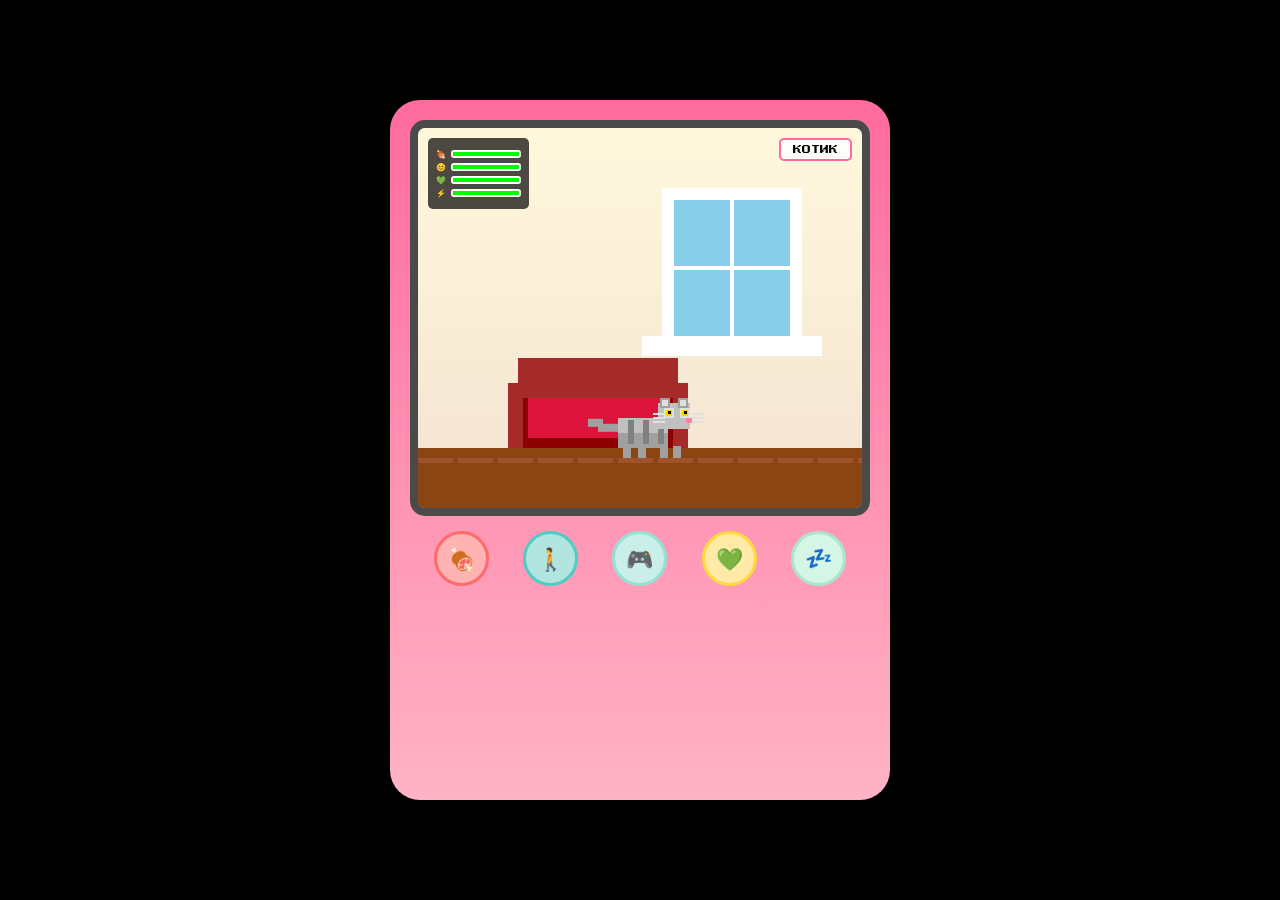
<file: index.html>
<!DOCTYPE html>
<html lang="ru">
<head>
    <meta charset="UTF-8">
    <meta name="viewport" content="width=device-width, initial-scale=1.0, maximum-scale=1.0, user-scalable=no">
    <title>🐱 Котик Тамагочи</title>
    <link rel="stylesheet" href="style.css">
    <script src="https://telegram.org/js/telegram-web-app.js"></script>
    <script>
        document.addEventListener('DOMContentLoaded', () => {
            if (window.Telegram?.WebApp) {
                const tg = window.Telegram.WebApp;
                tg.expand(); tg.ready();
                if (tg.themeParams) {
                    document.documentElement.style.setProperty('--tg-bg', tg.themeParams.bg_color || '#fff');
                    document.documentElement.style.setProperty('--tg-text', tg.themeParams.text_color || '#000');
                }
            }
        });
    </script>
</head>
<body>
    <div class="tamagotchi">
        <div class="screen">
            <canvas id="mainCanvas"></canvas>
            <div class="stats-overlay">
                <div class="stat">🍖 <div class="bar"><div class="fill" id="hungerBar"></div></div></div>
                <div class="stat">😊 <div class="bar"><div class="fill" id="happyBar"></div></div></div>
                <div class="stat">💚 <div class="bar"><div class="fill" id="healthBar"></div></div></div>
                <div class="stat">⚡ <div class="bar"><div class="fill" id="energyBar"></div></div></div>
            </div>
            <div class="cat-name" id="catNameDisplay">КОТИК</div>
        </div>
        <div class="buttons">
            <a href="feed.html" class="btn btn-feed" title="Кормить">🍖</a>
            <a href="walk.html" class="btn btn-walk" title="Гулять">🚶</a>
            <a href="play.html" class="btn btn-play" title="Играть">🎮</a>
            <a href="heal.html" class="btn btn-heal" title="Лечить">💚</a>
            <button class="btn btn-sleep" onclick="toggleSleep()" title="Спать">💤</button>
        </div>
    </div>
    <script src="game.js"></script>
    <script>initMainScreen();</script>
</body>
</html>
</file>
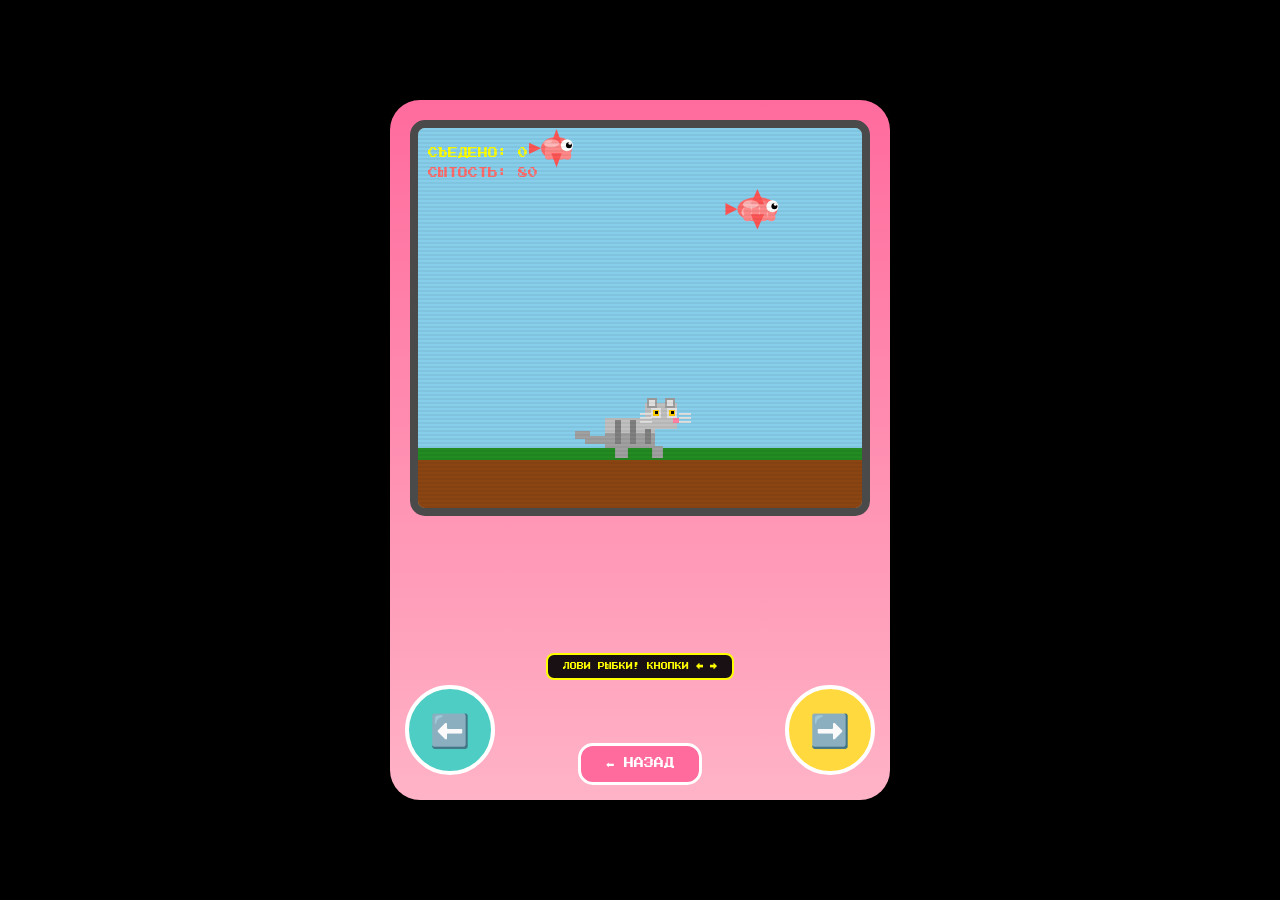
<file: feed.html>
<!DOCTYPE html>
<html lang="ru">
<head>
    <meta charset="UTF-8">
    <meta name="viewport" content="width=device-width, initial-scale=1.0, maximum-scale=1.0, user-scalable=no">
    <title>🍖 Кормление - Тамагочи</title>
    <link rel="stylesheet" href="style.css">
    <script src="https://telegram.org/js/telegram-web-app.js"></script>
    <script>
        document.addEventListener('DOMContentLoaded', () => {
            if (window.Telegram?.WebApp) {
                try { window.Telegram.WebApp.expand(); window.Telegram.WebApp.ready(); } catch(e) {}
            }
        });
    </script>
</head>
<body>
    <div class="tamagotchi">
        <div class="screen"><canvas id="gameCanvas"></canvas><div class="scanlines"></div></div>
        <div class="controls">
            <button class="ctrl-btn btn-a" id="btnLeft">⬅️</button>
            <button class="ctrl-btn btn-b" id="btnRight">➡️</button>
        </div>
        <div class="instructions" id="instructions">ЛОВИ РЫБКИ! КНОПКИ ← →</div>
        <a href="index.html" class="back-btn">⬅ НАЗАД</a>
    </div>
    <script>
        // ✅ ВСТРОЕННОЕ СОХРАНЕНИЕ (без зависимости от game.js)
        const catState = {
            name: 'КОТИК',
            hunger: 80,
            happiness: 80,
            health: 100,
            energy: 100
        };
        
        // Загрузка состояния
        try {
            const saved = localStorage.getItem('catState');
            if (saved) {
                const loaded = JSON.parse(saved);
                Object.assign(catState, loaded);
                console.log('✅ Загружено:', catState);
            }
        } catch(e) { console.error('❌ Ошибка загрузки:', e); }
        
        // Сохранение состояния
        function saveState() {
            try {
                localStorage.setItem('catState', JSON.stringify(catState));
                console.log('💾 Сохранено:', catState);
            } catch(e) { console.error('❌ Ошибка сохранения:', e); }
        }
        
        // Игра
        const canvas = document.getElementById('gameCanvas'), ctx = canvas.getContext('2d');
        canvas.width = canvas.offsetWidth; canvas.height = canvas.offsetHeight;
        const groundY = canvas.height - 60;
        let catX = canvas.width/2 - 35, catY = groundY - 50, catDirection = 1;
        let foodItems = [], score = 0, frame = 0, moveSpeed = 25;
        
        document.getElementById('instructions').style.display = 'block';
        setTimeout(() => { document.getElementById('instructions').style.display = 'none'; }, 4000);
        
        const btnLeft = document.getElementById('btnLeft'), btnRight = document.getElementById('btnRight');
        function moveLeft() { catX = Math.max(0, catX - moveSpeed); catDirection = -1; }
        function moveRight() { catX = Math.min(canvas.width - 80, catX + moveSpeed); catDirection = 1; }
        
        [btnLeft, btnRight].forEach((btn, i) => { 
            const fn = i ? moveRight : moveLeft; 
            btn.addEventListener('mousedown', e => { e.preventDefault(); fn(); }); 
            btn.addEventListener('touchstart', e => { e.preventDefault(); fn(); }); 
        });
        
        document.addEventListener('keydown', e => { 
            if (e.key === 'ArrowLeft') moveLeft(); 
            if (e.key === 'ArrowRight') moveRight(); 
        });
        
        function drawCat(x, y, direction) {
            ctx.save(); ctx.translate(x, y); 
            if (direction === -1) { ctx.scale(-1, 1); ctx.translate(-70, 0); }
            const tailWag = Math.sin(frame * 0.2) * 8; 
            ctx.fillStyle = '#A0A0A0'; 
            ctx.fillRect(-20, 30 + tailWag, 25, 8); 
            ctx.fillRect(-30, 25 + tailWag, 15, 8);
            const legOffset = Math.sin(frame * 0.3) * 8; 
            ctx.fillStyle = '#A0A0A0'; 
            ctx.fillRect(5 + legOffset, 48, 8, 12); 
            ctx.fillRect(20 - legOffset, 48, 8, 12);
            ctx.fillStyle = '#C0C0C0'; 
            ctx.fillRect(0, 20, 50, 30); 
            ctx.fillStyle = '#A0A0A0'; 
            ctx.fillRect(0, 35, 50, 15);
            ctx.fillStyle = '#808080'; 
            ctx.fillRect(10, 22, 6, 24); 
            ctx.fillRect(25, 22, 6, 24); 
            ctx.fillRect(40, 22, 6, 24);
            ctx.fillStyle = '#A0A0A0'; 
            ctx.fillRect(42 + legOffset, 48, 8, 12); 
            ctx.fillRect(55 - legOffset, 48, 8, 12);
            ctx.fillStyle = '#C0C0C0'; 
            ctx.fillRect(40, 5, 32, 26); 
            ctx.fillStyle = '#A0A0A0'; 
            ctx.fillRect(42, 0, 10, 10); 
            ctx.fillRect(60, 0, 10, 10);
            ctx.fillStyle = '#E0E0E0'; 
            ctx.fillRect(44, 2, 6, 6); 
            ctx.fillRect(62, 2, 6, 6);
            ctx.fillStyle = '#E0E0E0'; 
            ctx.fillRect(46, 10, 10, 10); 
            ctx.fillRect(62, 10, 10, 10);
            ctx.fillStyle = '#FFD000'; 
            ctx.fillRect(48, 12, 6, 6); 
            ctx.fillRect(64, 12, 6, 6);
            ctx.fillStyle = '#000'; 
            ctx.fillRect(50, 13, 3, 3); 
            ctx.fillRect(66, 13, 3, 3);
            ctx.fillStyle = '#FF80A0'; 
            ctx.fillRect(68, 20, 6, 5);
            ctx.fillStyle = '#E0E0E0'; 
            ctx.fillRect(35, 15, 12, 2); 
            ctx.fillRect(35, 19, 12, 2); 
            ctx.fillRect(35, 23, 12, 2); 
            ctx.fillRect(74, 15, 12, 2); 
            ctx.fillRect(74, 19, 12, 2); 
            ctx.fillRect(74, 23, 12, 2);
            ctx.restore();
        }
        
        function drawDetailedFish(food) {
            const x = food.x, y = food.y, w = food.width, h = food.height;
            
            // Хвост
            ctx.fillStyle = '#FF5555';
            ctx.beginPath();
            ctx.moveTo(x, y + h/2);
            ctx.lineTo(x - 12, y + h/4);
            ctx.lineTo(x - 12, y + h*3/4);
            ctx.closePath();
            ctx.fill();
            
            // Тело
            ctx.fillStyle = '#FF6B6B';
            ctx.beginPath();
            ctx.ellipse(x + w/2, y + h/2, w/2, h/2, 0, 0, Math.PI * 2);
            ctx.fill();
            
            // Брюшко
            ctx.fillStyle = '#FFB3B3';
            ctx.beginPath();
            ctx.ellipse(x + w/2, y + h/2 + 3, w/2 - 4, h/3, 0, 0, Math.PI * 2);
            ctx.fill();
            
            // Чешуя
            ctx.fillStyle = '#FF8888';
            for (let row = 0; row < 3; row++) {
                for (let col = 0; col < 4; col++) {
                    const sx = x + w/4 + col * (w/5);
                    const sy = y + h/3 + row * (h/4);
                    ctx.beginPath();
                    ctx.arc(sx, sy, 4, 0, Math.PI * 2);
                    ctx.fill();
                }
            }
            
            // Плавники
            ctx.fillStyle = '#FF5555';
            ctx.beginPath();
            ctx.moveTo(x + w/3, y + h/2 - 5);
            ctx.lineTo(x + w/2, y - 8);
            ctx.lineTo(x + w*2/3, y + h/2 - 5);
            ctx.closePath();
            ctx.fill();
            
            ctx.beginPath();
            ctx.moveTo(x + w/3, y + h/2 + 5);
            ctx.lineTo(x + w/2, y + h + 8);
            ctx.lineTo(x + w*2/3, y + h/2 + 5);
            ctx.closePath();
            ctx.fill();
            
            // Глаз
            ctx.fillStyle = '#FFFFFF';
            ctx.beginPath();
            ctx.arc(x + w - 5, y + h/2 - 3, 6, 0, Math.PI * 2);
            ctx.fill();
            ctx.fillStyle = '#000000';
            ctx.beginPath();
            ctx.arc(x + w - 3, y + h/2 - 3, 3, 0, Math.PI * 2);
            ctx.fill();
            ctx.fillStyle = '#FFFFFF';
            ctx.beginPath();
            ctx.arc(x + w - 2, y + h/2 - 5, 1.5, 0, Math.PI * 2);
            ctx.fill();
            
            // Блик
            ctx.fillStyle = 'rgba(255,255,255,0.4)';
            ctx.beginPath();
            ctx.ellipse(x + w/3, y + h/2 - 5, 8, 4, 0, 0, Math.PI * 2);
            ctx.fill();
        }
        
        function animate() {
            ctx.clearRect(0, 0, canvas.width, canvas.height);
            
            ctx.fillStyle = '#87CEEB'; 
            ctx.fillRect(0, 0, canvas.width, groundY);
            ctx.fillStyle = '#8B4513'; 
            ctx.fillRect(0, groundY, canvas.width, 60);
            ctx.fillStyle = '#228B22'; 
            ctx.fillRect(0, groundY, canvas.width, 12);
            
            if (Math.random() < 0.02) {
                foodItems.push({ 
                    x: Math.random() * (canvas.width - 30), 
                    y: -30, 
                    width: 30 + Math.random() * 10, 
                    height: 20 + Math.random() * 5,
                    wiggle: Math.random() * Math.PI
                });
            }
            
            foodItems.forEach((food, i) => {
                food.y += 3;
                food.wiggle += 0.1;
                
                drawDetailedFish(food);
                
                // Столкновение
                if (catX < food.x + food.width && catX + 70 > food.x &&
                    catY < food.y + food.height && catY + 50 > food.y) {
                    foodItems.splice(i, 1); 
                    score++; 
                    
                    // ✅ ВОССТАНОВЛЕНИЕ СЫТОСТИ
                    catState.hunger = Math.min(100, catState.hunger + 8);
                    console.log('🍖 Сытость:', catState.hunger);
                    
                    // ✅ СОХРАНЕНИЕ
                    saveState();
                    
                    // Вспышка
                    ctx.fillStyle = 'rgba(255,255,0,0.5)';
                    ctx.beginPath();
                    ctx.arc(catX + 35, catY + 25, 40, 0, Math.PI * 2);
                    ctx.fill();
                }
                
                if (food.y > groundY) foodItems.splice(i, 1);
            });
            
            drawCat(catX, catY, catDirection);
            
            ctx.fillStyle = '#FFFF00'; 
            ctx.font = '10px "Press Start 2P"'; 
            ctx.fillText('СЪЕДЕНО: ' + score, 10, 30);
            ctx.fillStyle = '#FF6B6B';
            ctx.fillText('СЫТОСТЬ: ' + catState.hunger, 10, 50);
            
            frame++; 
            requestAnimationFrame(animate);
        }
        
        animate();
    </script>
</body>
</html>
</file>
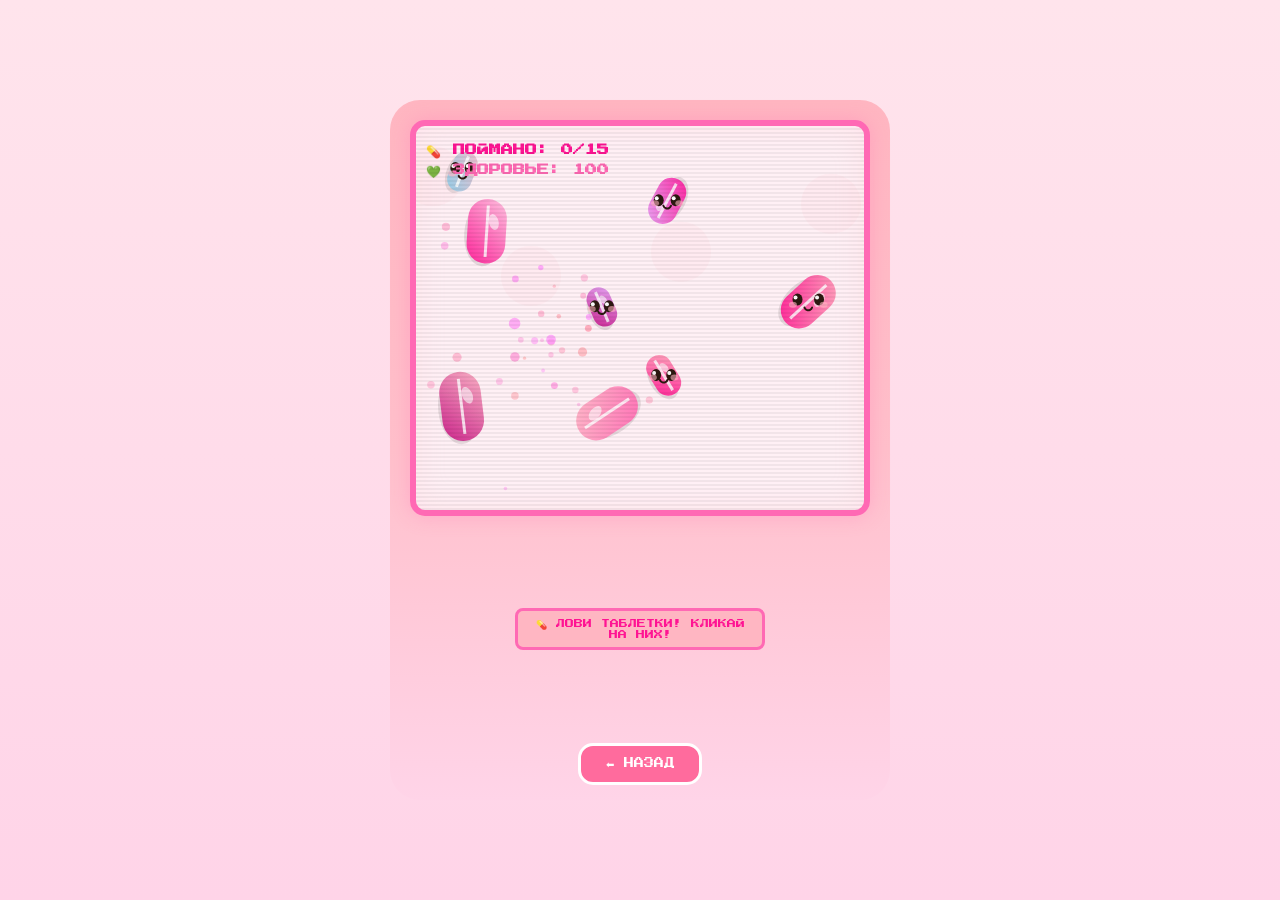
<file: heal.html>
<!DOCTYPE html>
<html lang="ru">
<head>
    <meta charset="UTF-8">
    <meta name="viewport" content="width=device-width, initial-scale=1.0, maximum-scale=1.0, user-scalable=no">
    <title>💚 Лечение - Chibi Style</title>
    <link rel="stylesheet" href="style.css">
    <script src="https://telegram.org/js/telegram-web-app.js"></script>
    <script>
        document.addEventListener('DOMContentLoaded', () => {
            if (window.Telegram?.WebApp) {
                try { window.Telegram.WebApp.expand(); window.Telegram.WebApp.ready(); } catch(e) {}
            }
        });
    </script>
    <style>
        /* Chibi/Kawaii стили */
        body {
            background: linear-gradient(180deg, #FFE4EC 0%, #FFD4E8 100%);
        }
        
        .tamagotchi {
            background: linear-gradient(180deg, #FFB6C1 0%, #FFC0CB 50%, #FFD4E8 100%);
        }
        
        .screen {
            background: #FFF0F5;
            border: 6px solid #FF69B4;
            box-shadow: 0 0 20px rgba(255,105,180,0.3), inset 0 0 30px rgba(255,182,193,0.2);
        }
        
        .instructions {
            background: rgba(255,182,193,0.95);
            color: #FF1493;
            border: 3px solid #FF69B4;
            font-size: 9px;
            bottom: 150px;
        }
    </style>
</head>
<body>
    <div class="tamagotchi">
        <div class="screen"><canvas id="gameCanvas"></canvas><div class="scanlines"></div></div>
        <div class="instructions" id="instructions">💊 ЛОВИ ТАБЛЕТКИ! КЛИКАЙ НА НИХ!</div>
        <a href="index.html" class="back-btn">⬅ НАЗАД</a>
    </div>
    <script>
        // ✅ СОХРАНЕНИЕ СОСТОЯНИЯ
        const catState = {
            name: 'КОТИК',
            hunger: 80,
            happiness: 80,
            health: 100,
            energy: 100
        };
        
        try {
            const saved = localStorage.getItem('catState');
            if (saved) {
                const loaded = JSON.parse(saved);
                Object.assign(catState, loaded);
            }
        } catch(e) { console.error('Load error:', e); }
        
        function saveState() {
            try {
                localStorage.setItem('catState', JSON.stringify(catState));
            } catch(e) { console.error('Save error:', e); }
        }
        
        // 🎮 ИГРА
        const canvas = document.getElementById('gameCanvas'), ctx = canvas.getContext('2d');
        canvas.width = canvas.offsetWidth;
        canvas.height = canvas.offsetHeight;
        
        let pills = [];
        let score = 0;
        let frame = 0;
        let particles = []; // Для эффектов
        
        document.getElementById('instructions').style.display = 'block';
        setTimeout(() => { document.getElementById('instructions').style.display = 'none'; }, 4000);
        
        // 💊 Класс таблетки с физикой
        class KawaiiPill {
            constructor() {
                this.radius = 20 + Math.random() * 15;
                this.x = Math.random() * (canvas.width - 100) + 50;
                this.y = Math.random() * (canvas.height - 100) + 50;
                // 🚀 БЫСТРАЯ скорость
                this.vx = (Math.random() - 0.5) * 8;
                this.vy = (Math.random() - 0.5) * 8;
                this.color = this.getRandomColor();
                this.secondaryColor = this.getSecondaryColor();
                this.rotation = Math.random() * Math.PI * 2;
                this.rotationSpeed = (Math.random() - 0.5) * 0.1;
                this.bounceCount = 0;
                this.hasFace = Math.random() > 0.3; // 70% таблеток с лицом
                this.happiness = Math.random(); // Для анимации лица
            }
            
            getRandomColor() {
                const colors = ['#FFB6C1', '#FFC0CB', '#FFD4E8', '#FFA0C8', '#FFB6D9', '#E6B3FF', '#B3D9FF'];
                return colors[Math.floor(Math.random() * colors.length)];
            }
            
            getSecondaryColor() {
                const colors = ['#FF69B4', '#FF1493', '#C71585', '#DA70D6', '#87CEEB'];
                return colors[Math.floor(Math.random() * colors.length)];
            }
            
            update() {
                // Движение
                this.x += this.vx;
                this.y += this.vy;
                this.rotation += this.rotationSpeed;
                
                // Отскок от стен
                if (this.x - this.radius < 0) {
                    this.x = this.radius;
                    this.vx = Math.abs(this.vx);
                    this.bounceCount++;
                }
                if (this.x + this.radius > canvas.width) {
                    this.x = canvas.width - this.radius;
                    this.vx = -Math.abs(this.vx);
                    this.bounceCount++;
                }
                if (this.y - this.radius < 0) {
                    this.y = this.radius;
                    this.vy = Math.abs(this.vy);
                    this.bounceCount++;
                }
                if (this.y + this.radius > canvas.height) {
                    this.y = canvas.height - this.radius;
                    this.vy = -Math.abs(this.vy);
                    this.bounceCount++;
                }
            }
            
            draw() {
                ctx.save();
                ctx.translate(this.x, this.y);
                ctx.rotate(this.rotation);
                
                // Тень
                ctx.fillStyle = 'rgba(0,0,0,0.1)';
                ctx.beginPath();
                ctx.ellipse(3, 3, this.radius, this.radius * 0.6, 0, 0, Math.PI * 2);
                ctx.fill();
                
                // Основная часть (капсула)
                const gradient = ctx.createLinearGradient(-this.radius, -this.radius, this.radius, this.radius);
                gradient.addColorStop(0, this.color);
                gradient.addColorStop(1, this.secondaryColor);
                ctx.fillStyle = gradient;
                
                // Рисуем капсулу
                ctx.beginPath();
                ctx.roundRect(-this.radius, -this.radius * 0.6, this.radius * 2, this.radius * 1.2, this.radius * 0.6);
                ctx.fill();
                
                // Блик
                ctx.fillStyle = 'rgba(255,255,255,0.6)';
                ctx.beginPath();
                ctx.ellipse(-this.radius * 0.3, -this.radius * 0.2, this.radius * 0.25, this.radius * 0.15, -0.3, 0, Math.PI * 2);
                ctx.fill();
                
                // Полоска посередине
                ctx.strokeStyle = 'rgba(255,255,255,0.8)';
                ctx.lineWidth = 3;
                ctx.beginPath();
                ctx.moveTo(-this.radius * 0.8, 0);
                ctx.lineTo(this.radius * 0.8, 0);
                ctx.stroke();
                
                // МИЛОЕ ЛИЧИКО (Chibi style)
                if (this.hasFace) {
                    ctx.save();
                    ctx.rotate(-this.rotation); // Лицо всегда смотрит вверх
                    
                    // Глаза (большие, милые)
                    ctx.fillStyle = '#2C1810';
                    const eyeOffset = Math.sin(frame * 0.05 + this.happiness * 10) * 2;
                    
                    // Левый глаз
                    ctx.beginPath();
                    ctx.ellipse(-this.radius * 0.35, -this.radius * 0.1 + eyeOffset, 5, 6, 0, 0, Math.PI * 2);
                    ctx.fill();
                    ctx.fillStyle = '#FFFFFF';
                    ctx.beginPath();
                    ctx.arc(-this.radius * 0.35 - 2, -this.radius * 0.1 + eyeOffset - 2, 2, 0, Math.PI * 2);
                    ctx.fill();
                    
                    // Правый глаз
                    ctx.fillStyle = '#2C1810';
                    ctx.beginPath();
                    ctx.ellipse(this.radius * 0.35, -this.radius * 0.1 + eyeOffset, 5, 6, 0, 0, Math.PI * 2);
                    ctx.fill();
                    ctx.fillStyle = '#FFFFFF';
                    ctx.beginPath();
                    ctx.arc(this.radius * 0.35 - 2, -this.radius * 0.1 + eyeOffset - 2, 2, 0, Math.PI * 2);
                    ctx.fill();
                    
                    // Румянец
                    ctx.fillStyle = 'rgba(255,182,193,0.6)';
                    ctx.beginPath();
                    ctx.ellipse(-this.radius * 0.5, this.radius * 0.1, 4, 3, 0, 0, Math.PI * 2);
                    ctx.fill();
                    ctx.beginPath();
                    ctx.ellipse(this.radius * 0.5, this.radius * 0.1, 4, 3, 0, 0, Math.PI * 2);
                    ctx.fill();
                    
                    // Рот (милый)
                    ctx.strokeStyle = '#2C1810';
                    ctx.lineWidth = 2;
                    ctx.lineCap = 'round';
                    ctx.beginPath();
                    ctx.arc(0, this.radius * 0.15, 4, 0.1 * Math.PI, 0.9 * Math.PI);
                    ctx.stroke();
                    
                    ctx.restore();
                }
                
                ctx.restore();
            }
            
            // Проверка столкновения с другой таблеткой
            checkCollision(other) {
                const dx = other.x - this.x;
                const dy = other.y - this.y;
                const distance = Math.sqrt(dx * dx + dy * dy);
                const minDistance = this.radius + other.radius;
                
                if (distance < minDistance) {
                    // 💥 СТОЛКНОВЕНИЕ!
                    
                    // Угол столкновения
                    const angle = Math.atan2(dy, dx);
                    const sin = Math.sin(angle);
                    const cos = Math.cos(angle);
                    
                    // Поворот скоростей
                    const vx1 = this.vx * cos + this.vy * sin;
                    const vy1 = this.vy * cos - this.vx * sin;
                    const vx2 = other.vx * cos + other.vy * sin;
                    const vy2 = other.vy * cos - other.vx * sin;
                    
                    // Обмен скоростями (упругое столкновение)
                    const finalVx1 = vx2;
                    const finalVx2 = vx1;
                    
                    // Обратный поворот
                    this.vx = finalVx1 * cos - vy1 * sin;
                    this.vy = vy1 * cos + finalVx1 * sin;
                    other.vx = finalVx2 * cos - vy2 * sin;
                    other.vy = vy2 * cos + finalVx2 * sin;
                    
                    // Разделение таблеток (чтобы не слипались)
                    const overlap = minDistance - distance;
                    const separationX = (overlap * cos) / 2;
                    const separationY = (overlap * sin) / 2;
                    
                    this.x -= separationX;
                    this.y -= separationY;
                    other.x += separationX;
                    other.y += separationY;
                    
                    // Ускорение после столкновения (для динамики)
                    this.vx *= 1.05;
                    this.vy *= 1.05;
                    other.vx *= 1.05;
                    other.vy *= 1.05;
                    
                    // Ограничение максимальной скорости
                    const maxSpeed = 10;
                    const speed1 = Math.sqrt(this.vx * this.vx + this.vy * this.vy);
                    const speed2 = Math.sqrt(other.vx * other.vx + other.vy * other.vy);
                    
                    if (speed1 > maxSpeed) {
                        this.vx = (this.vx / speed1) * maxSpeed;
                        this.vy = (this.vy / speed1) * maxSpeed;
                    }
                    if (speed2 > maxSpeed) {
                        other.vx = (other.vx / speed2) * maxSpeed;
                        other.vy = (other.vy / speed2) * maxSpeed;
                    }
                    
                    // Эффект столкновения
                    createSparkles((this.x + other.x) / 2, (this.y + other.y) / 2);
                    
                    return true;
                }
                return false;
            }
        }
        
        // ✨ Эффекты частиц
        function createSparkles(x, y) {
            for (let i = 0; i < 8; i++) {
                particles.push({
                    x: x,
                    y: y,
                    vx: (Math.random() - 0.5) * 6,
                    vy: (Math.random() - 0.5) * 6,
                    life: 1,
                    color: `hsl(${Math.random() * 60 + 300}, 100%, 75%)`,
                    size: Math.random() * 6 + 4
                });
            }
        }
        
        function createHealEffect(x, y) {
            for (let i = 0; i < 15; i++) {
                particles.push({
                    x: x,
                    y: y,
                    vx: (Math.random() - 0.5) * 10,
                    vy: (Math.random() - 0.5) * 10,
                    life: 1,
                    color: '#FF69B4',
                    size: Math.random() * 8 + 5,
                    isHeart: true
                });
            }
        }
        
        // Создание таблеток
        for (let i = 0; i < 8; i++) {
            pills.push(new KawaiiPill());
        }
        
        // Клик по таблетке
        canvas.addEventListener('click', (e) => {
            const rect = canvas.getBoundingClientRect();
            const x = e.clientX - rect.left;
            const y = e.clientY - rect.top;
            
            pills.forEach((pill, index) => {
                const dist = Math.sqrt((x - pill.x) ** 2 + (y - pill.y) ** 2);
                if (dist < pill.radius + 10) {
                    // 💊 ПОЙМАЛИ ТАБЛЕТКУ!
                    createHealEffect(pill.x, pill.y);
                    pills.splice(index, 1);
                    score++;
                    
                    // Восстановление здоровья
                    catState.health = Math.min(100, catState.health + 5);
                    saveState();
                    
                    // Создаем новую таблетку
                    setTimeout(() => {
                        pills.push(new KawaiiPill());
                    }, 500);
                    
                    // Победа
                    if (score >= 15) {
                        catState.happiness = Math.min(100, catState.happiness + 20);
                        saveState();
                        setTimeout(() => {
                            window.location.href = 'index.html';
                        }, 1000);
                    }
                }
            });
        });
        
        // Анимация
        function animate() {
            ctx.clearRect(0, 0, canvas.width, canvas.height);
            
            // Милый фон с сердечками
            ctx.fillStyle = 'rgba(255,182,193,0.1)';
            for (let i = 0; i < 5; i++) {
                const hx = (frame * 0.5 + i * 150) % (canvas.width + 100) - 50;
                const hy = 100 + Math.sin(frame * 0.02 + i) * 50;
                ctx.beginPath();
                ctx.arc(hx, hy, 30, 0, Math.PI * 2);
                ctx.fill();
            }
            
            // Обновление и отрисовка таблеток
            pills.forEach((pill, i) => {
                pill.update();
                
                // Проверка столкновений с другими таблетками
                pills.forEach((other, j) => {
                    if (i !== j) {
                        pill.checkCollision(other);
                    }
                });
                
                pill.draw();
            });
            
            // Обновление частиц
            particles = particles.filter(p => {
                p.x += p.vx;
                p.y += p.vy;
                p.vy += 0.2; // гравитация
                p.life -= 0.02;
                
                if (p.life > 0) {
                    ctx.save();
                    ctx.globalAlpha = p.life;
                    ctx.fillStyle = p.color;
                    
                    if (p.isHeart) {
                        // Рисуем сердечко
                        ctx.beginPath();
                        const size = p.size * p.life;
                        ctx.moveTo(p.x, p.y + size / 2);
                        ctx.bezierCurveTo(p.x - size, p.y - size / 2, p.x - size, p.y + size / 2, p.x, p.y + size);
                        ctx.bezierCurveTo(p.x + size, p.y + size / 2, p.x + size, p.y - size / 2, p.x, p.y + size / 2);
                        ctx.fill();
                    } else {
                        ctx.beginPath();
                        ctx.arc(p.x, p.y, p.size * p.life, 0, Math.PI * 2);
                        ctx.fill();
                    }
                    
                    ctx.restore();
                    return true;
                }
                return false;
            });
            
            // Счёт
            ctx.fillStyle = '#FF1493';
            ctx.font = 'bold 12px "Press Start 2P"';
            ctx.fillText('💊 ПОЙМАНО: ' + score + '/15', 10, 30);
            
            // Здоровье
            ctx.fillStyle = '#FF69B4';
            ctx.fillText('💚 ЗДОРОВЬЕ: ' + catState.health, 10, 50);
            
            frame++;
            requestAnimationFrame(animate);
        }
        
        animate();
    </script>
</body>
</html>
</file>
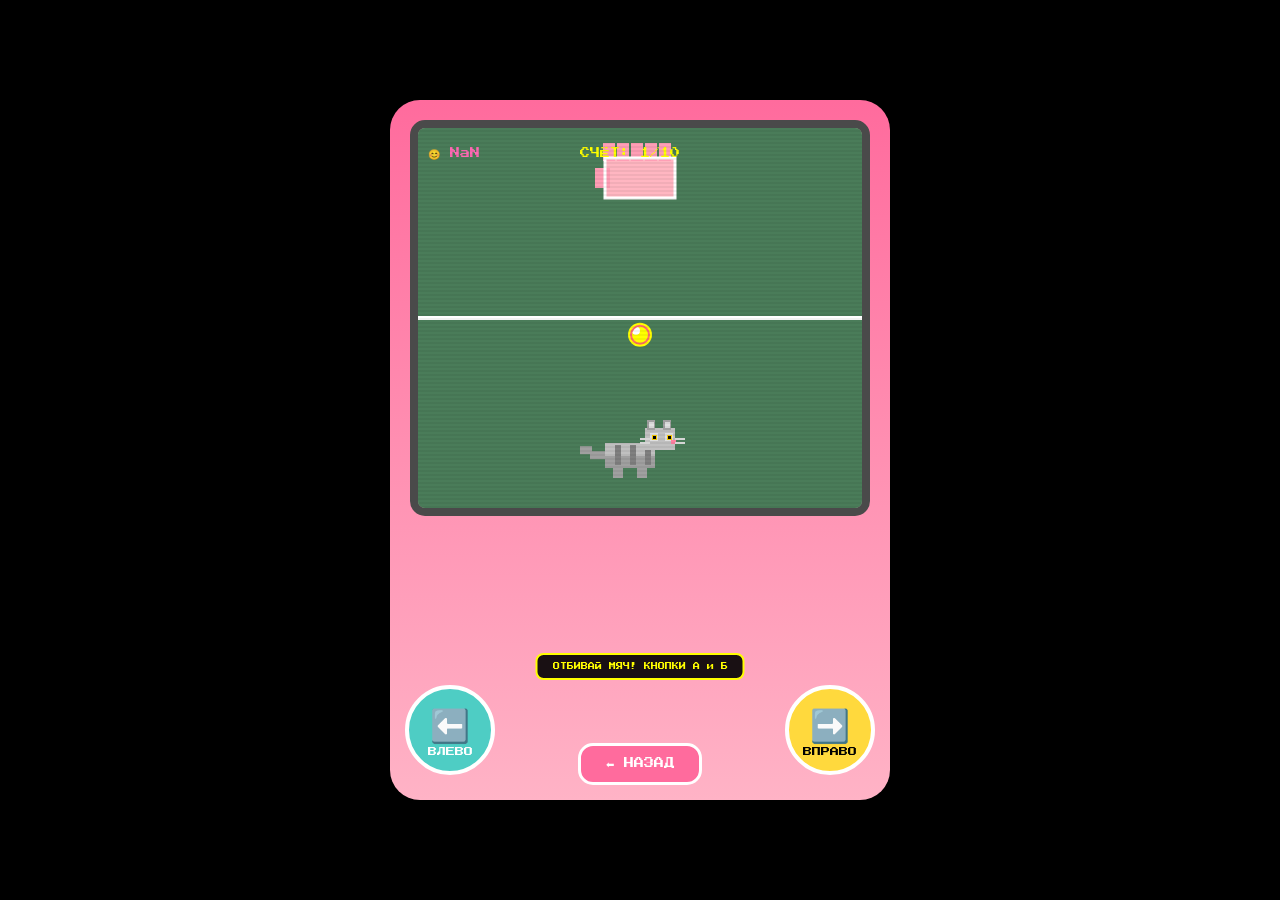
<file: play.html>
<!DOCTYPE html>
<html lang="ru">
<head>
    <meta charset="UTF-8">
    <meta name="viewport" content="width=device-width, initial-scale=1.0, maximum-scale=1.0, user-scalable=no">
    <title>🎮 Игра - Тамагочи</title>
    <link rel="stylesheet" href="style.css">
    <script src="https://telegram.org/js/telegram-web-app.js"></script>
    <script>
        document.addEventListener('DOMContentLoaded', () => {
            if (window.Telegram?.WebApp) { window.Telegram.WebApp.expand(); window.Telegram.WebApp.ready(); }
        });
    </script>
</head>
<body>
    <div class="tamagotchi">
        <div class="screen"><canvas id="gameCanvas"></canvas><div class="scanlines"></div></div>
        <div class="controls">
            <button class="ctrl-btn btn-a" id="btnLeft"><span>⬅️</span><span class="btn-label">ВЛЕВО</span></button>
            <button class="ctrl-btn btn-b" id="btnRight"><span>➡️</span><span class="btn-label">ВПРАВО</span></button>
        </div>
        <div class="instructions" id="instructions">ОТБИВАЙ МЯЧ! КНОПКИ А и Б</div>
        <a href="index.html" class="back-btn">⬅ НАЗАД</a>
    </div>
    <script src="game.js"></script>
    <script>
        const canvas = document.getElementById('gameCanvas'), ctx = canvas.getContext('2d');
        canvas.width = canvas.offsetWidth; canvas.height = canvas.offsetHeight;
        const catPaddle = { x: canvas.width/2 - 35, y: canvas.height - 80, width: 70, height: 50, speed: 10 };
        const handPaddle = { x: canvas.width/2 - 35, y: 30, width: 70, height: 50 };
        const ball = { x: canvas.width/2, y: canvas.height/2, dx: 0, dy: 2.5, size: 12 };
        let score = 0, frame = 0, catDirection = 1, isMovingLeft = false, isMovingRight = false;
        let lastHappinessScore = 0; // ✅ Для отслеживания повышения счастья
        
        document.getElementById('instructions').style.display = 'block';
        setTimeout(() => { document.getElementById('instructions').style.display = 'none'; }, 4000);
        
        const btnLeft = document.getElementById('btnLeft'), btnRight = document.getElementById('btnRight');
        function startMoveLeft() { isMovingLeft = true; catDirection = -1; } function stopMoveLeft() { isMovingLeft = false; }
        function startMoveRight() { isMovingRight = true; catDirection = 1; } function stopMoveRight() { isMovingRight = false; }
        
        btnLeft.addEventListener('mousedown', e => { e.preventDefault(); startMoveLeft(); });
        btnLeft.addEventListener('mouseup', e => { e.preventDefault(); stopMoveLeft(); });
        btnLeft.addEventListener('mouseleave', e => { e.preventDefault(); stopMoveLeft(); });
        btnRight.addEventListener('mousedown', e => { e.preventDefault(); startMoveRight(); });
        btnRight.addEventListener('mouseup', e => { e.preventDefault(); stopMoveRight(); });
        btnRight.addEventListener('mouseleave', e => { e.preventDefault(); stopMoveRight(); });
        btnLeft.addEventListener('touchstart', e => { e.preventDefault(); startMoveLeft(); });
        btnLeft.addEventListener('touchend', e => { e.preventDefault(); stopMoveLeft(); });
        btnRight.addEventListener('touchstart', e => { e.preventDefault(); startMoveRight(); });
        btnRight.addEventListener('touchend', e => { e.preventDefault(); stopMoveRight(); });
        
        document.addEventListener('keydown', e => { 
            if (e.key === 'ArrowLeft' || e.key === 'a' || e.key === 'A' || e.key === 'ф') startMoveLeft(); 
            if (e.key === 'ArrowRight' || e.key === 'd' || e.key === 'D' || e.key === 'в') startMoveRight(); 
        });
        document.addEventListener('keyup', e => { 
            if (e.key === 'ArrowLeft' || e.key === 'a' || e.key === 'A' || e.key === 'ф') stopMoveLeft(); 
            if (e.key === 'ArrowRight' || e.key === 'd' || e.key === 'D' || e.key === 'в') stopMoveRight(); 
        });
        
        function drawCatPaddle(x, y, direction) {
            ctx.save(); ctx.translate(x, y); 
            if (direction === -1) { ctx.scale(-1, 1); ctx.translate(-70, 0); }
            const tailWag = Math.sin(frame * 0.3) * 5; 
            ctx.fillStyle = '#A0A0A0'; 
            ctx.fillRect(-15, 20 + tailWag, 20, 8); 
            ctx.fillRect(-25, 15 + tailWag, 12, 8);
            ctx.fillStyle = '#C0C0C0'; 
            ctx.fillRect(0, 15, 50, 25); 
            ctx.fillStyle = '#A0A0A0'; 
            ctx.fillRect(0, 28, 50, 12);
            ctx.fillStyle = '#808080'; 
            ctx.fillRect(10, 17, 6, 20); 
            ctx.fillRect(25, 17, 6, 20); 
            ctx.fillRect(40, 17, 6, 20);
            ctx.fillStyle = '#A0A0A0'; 
            ctx.fillRect(8, 38, 10, 12); 
            ctx.fillRect(32, 38, 10, 12);
            ctx.fillStyle = '#C0C0C0'; 
            ctx.fillRect(40, 0, 30, 22); 
            ctx.fillStyle = '#A0A0A0'; 
            ctx.fillRect(42, -8, 8, 10); 
            ctx.fillRect(58, -8, 8, 10);
            ctx.fillStyle = '#E0E0E0'; 
            ctx.fillRect(44, -6, 5, 6); 
            ctx.fillRect(60, -6, 5, 6);
            ctx.fillStyle = '#E0E0E0'; 
            ctx.fillRect(45, 5, 8, 8); 
            ctx.fillRect(60, 5, 8, 8);
            ctx.fillStyle = '#FFD000'; 
            ctx.fillRect(47, 7, 5, 5); 
            ctx.fillRect(62, 7, 5, 5);
            ctx.fillStyle = '#000'; 
            ctx.fillRect(48, 8, 3, 3); 
            ctx.fillRect(63, 8, 3, 3);
            ctx.fillStyle = '#FF80A0'; 
            ctx.fillRect(66, 12, 5, 4);
            ctx.fillStyle = '#E0E0E0'; 
            ctx.fillRect(35, 10, 10, 2); 
            ctx.fillRect(35, 14, 10, 2); 
            ctx.fillRect(70, 10, 10, 2); 
            ctx.fillRect(70, 14, 10, 2);
            ctx.restore();
        }
        
        function drawHandPaddle(x, y) {
            ctx.save(); ctx.translate(x, y); 
            ctx.fillStyle = '#FFB6C1'; 
            ctx.fillRect(0, 0, 70, 40);
            ctx.fillStyle = '#FF9EB5'; 
            for (let i = 0; i < 5; i++) ctx.fillRect(i * 14 - 2, -15, 12, 18);
            ctx.fillStyle = '#FF9EB5'; 
            ctx.fillRect(-10, 10, 15, 20);
            ctx.strokeStyle = '#FFFFFF'; 
            ctx.lineWidth = 3; 
            ctx.strokeRect(0, 0, 70, 40); 
            ctx.restore();
        }
        
        function drawBall(x, y) {
            ctx.fillStyle = '#FFFF00'; 
            ctx.beginPath(); 
            ctx.arc(x, y, ball.size, 0, Math.PI * 2); 
            ctx.fill();
            ctx.fillStyle = '#FFFFFF'; 
            ctx.beginPath(); 
            ctx.arc(x - 4, y - 4, 4, 0, Math.PI * 2); 
            ctx.fill();
            ctx.strokeStyle = '#FF6B6B'; 
            ctx.lineWidth = 2; 
            ctx.beginPath(); 
            ctx.arc(x, y, ball.size - 3, 0, Math.PI * 2); 
            ctx.stroke();
        }
        
        // ✅ Функция повышения счастья
        function increaseHappiness(amount) {
            catState.happiness = Math.min(100, catState.happiness + amount);
            saveState();
            
            // 💚 Визуальный эффект (сердечки)
            ctx.fillStyle = '#FF69B4';
            ctx.font = '20px "Press Start 2P"';
            for (let i = 0; i < 3; i++) {
                const hx = canvas.width/2 + (Math.random() - 0.5) * 100;
                const hy = canvas.height/2 + (Math.random() - 0.5) * 100;
                ctx.fillText('💚', hx, hy - i * 20);
            }
        }
        
        function updateBall() {
            ball.x += ball.dx; 
            ball.y += ball.dy;
            
            if (ball.x - ball.size < 0 || ball.x + ball.size > canvas.width) ball.dx = -ball.dx;
            
            // ✅ Отбивание от котика
            if (ball.y + ball.size > catPaddle.y && 
                ball.y - ball.size < catPaddle.y + catPaddle.height && 
                ball.x > catPaddle.x && 
                ball.x < catPaddle.x + catPaddle.width) {
                
                ball.dy = -Math.abs(ball.dy) - 0.1; 
                const hitPos = (ball.x - catPaddle.x) / catPaddle.width - 0.5; 
                ball.dx = hitPos * 4; 
                score++;
                
                // ✅ Повышаем счастье КАЖДЫЙ раз когда отбили мяч
                if (score > lastHappinessScore) {
                    increaseHappiness(2); // +2 за каждый отбитый мяч
                    lastHappinessScore = score;
                }
            }
            
            // Отбивание от руки
            if (ball.y - ball.size < handPaddle.y + handPaddle.height && 
                ball.y + ball.size > handPaddle.y && 
                ball.x > handPaddle.x && 
                ball.x < handPaddle.x + handPaddle.width) {
                ball.dy = Math.abs(ball.dy) + 0.1; 
                const hitPos = (ball.x - handPaddle.x) / handPaddle.width - 0.5; 
                ball.dx = hitPos * 4;
            }
            
            // Мяч улетел вверх (рука пропустила)
            if (ball.y < 0) { 
                ball.y = canvas.height/2; 
                ball.x = canvas.width/2; 
                ball.dy = 2.5; 
                ball.dx = 0; 
                score++; 
                
                // ✅ Бонус за выигранное очко
                increaseHappiness(3);
                
                if (score >= 10) { 
                    catState.happiness = Math.min(100, catState.happiness + 20); 
                    saveState(); 
                    window.location.href = 'index.html'; 
                } 
            }
            
            // Мяч улетел вниз (котик пропустил)
            if (ball.y > canvas.height) { 
                ball.y = canvas.height/2; 
                ball.x = canvas.width/2; 
                ball.dy = 2.5; 
                ball.dx = 0;
                // ✅ Небольшой штраф, но не конец игры
                catState.happiness = Math.max(0, catState.happiness - 2);
                saveState();
            }
        }
        
        function updateCatPaddle() { 
            if (isMovingLeft) catPaddle.x -= catPaddle.speed; 
            if (isMovingRight) catPaddle.x += catPaddle.speed; 
            catPaddle.x = Math.max(0, Math.min(canvas.width - catPaddle.width, catPaddle.x)); 
        }
        
        function updateHandPaddle() { 
            const handCenter = handPaddle.x + handPaddle.width/2; 
            const speed = 3; 
            if (handCenter < ball.x - 20) handPaddle.x += speed; 
            else if (handCenter > ball.x + 20) handPaddle.x -= speed; 
            handPaddle.x = Math.max(0, Math.min(canvas.width - handPaddle.width, handPaddle.x)); 
        }
        
        function animate() {
            ctx.clearRect(0, 0, canvas.width, canvas.height);
            ctx.fillStyle = '#4A7C59'; 
            ctx.fillRect(0, 0, canvas.width, canvas.height);
            ctx.strokeStyle = '#FFFFFF'; 
            ctx.lineWidth = 3; 
            ctx.setLineDash([10, 10]); 
            ctx.beginPath(); 
            ctx.moveTo(0, canvas.height/2); 
            ctx.lineTo(canvas.width, canvas.height/2); 
            ctx.stroke(); 
            ctx.setLineDash([]);
            ctx.fillStyle = '#FFFFFF'; 
            ctx.fillRect(0, canvas.height/2 - 2, canvas.width, 4);
            
            updateCatPaddle(); 
            updateHandPaddle(); 
            updateBall();
            
            drawCatPaddle(catPaddle.x, catPaddle.y, catDirection); 
            drawHandPaddle(handPaddle.x, handPaddle.y); 
            drawBall(ball.x, ball.y);
            
            ctx.fillStyle = '#FFFF00'; 
            ctx.font = '10px "Press Start 2P"'; 
            ctx.fillText('СЧЁТ: ' + score + '/10', canvas.width/2 - 60, 30);
            
            // ✅ Показываем текущее счастье во время игры
            ctx.fillStyle = '#FF69B4';
            ctx.fillText('😊 ' + catState.happiness, 10, 30);
            
            if (isMovingLeft || isMovingRight) { 
                ctx.fillStyle = '#00FF00'; 
                ctx.fillText(catDirection === -1 ? '⬅️' : '➡️', catPaddle.x + 35, catPaddle.y - 10); 
            }
            
            frame++; 
            requestAnimationFrame(animate);
        }
        
        animate();
    </script>
</body>
</html>
</file>
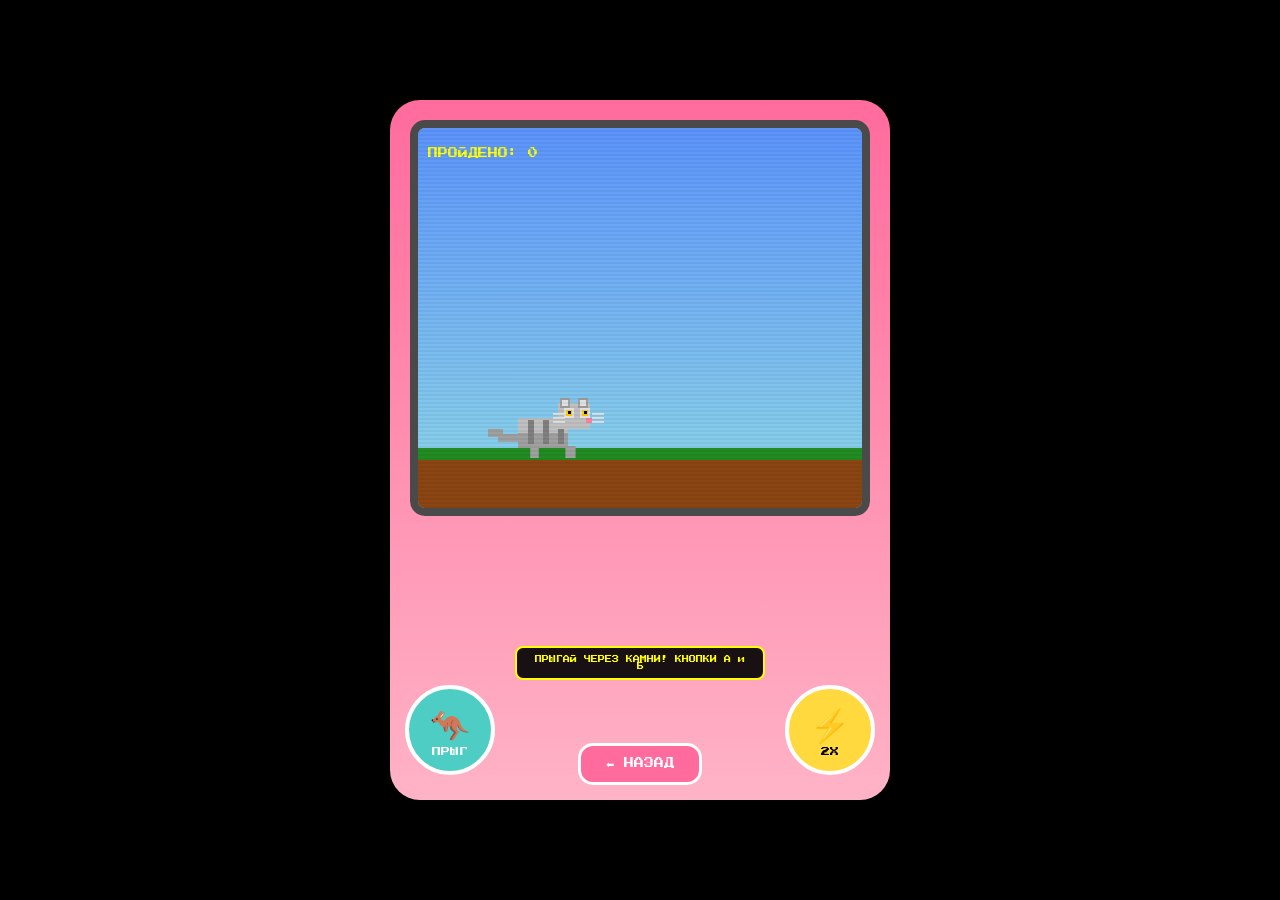
<file: walk.html>
<!DOCTYPE html>
<html lang="ru">
<head>
    <meta charset="UTF-8">
    <meta name="viewport" content="width=device-width, initial-scale=1.0, maximum-scale=1.0, user-scalable=no">
    <title>🚶 Прогулка - Тамагочи</title>
    <link rel="stylesheet" href="style.css">
    <script src="https://telegram.org/js/telegram-web-app.js"></script>
    <script>
        document.addEventListener('DOMContentLoaded', () => {
            if (window.Telegram?.WebApp) {
                try { window.Telegram.WebApp.expand(); window.Telegram.WebApp.ready(); } catch(e) {}
            }
        });
    </script>
</head>
<body>
    <div class="tamagotchi">
        <div class="screen"><canvas id="gameCanvas"></canvas><div class="scanlines"></div></div>
        <div class="controls">
            <button class="ctrl-btn btn-a" id="btnJump"><span>🦘</span><span class="btn-label">ПРЫГ</span></button>
            <button class="ctrl-btn btn-b" id="btnDouble"><span>⚡</span><span class="btn-label">2X</span></button>
        </div>
        <div class="instructions" id="instructions">ПРЫГАЙ ЧЕРЕЗ КАМНИ! КНОПКИ А и Б</div>
        <a href="index.html" class="back-btn">⬅ НАЗАД</a>
    </div>
    <script>
        // ✅ ВСТРОЕННОЕ СОХРАНЕНИЕ
        const catState = {
            name: 'КОТИК',
            hunger: 80,
            happiness: 80,
            health: 100,
            energy: 100
        };
        
        try {
            const saved = localStorage.getItem('catState');
            if (saved) {
                const loaded = JSON.parse(saved);
                Object.assign(catState, loaded);
            }
        } catch(e) { console.error('Load error:', e); }
        
        function saveState() {
            try {
                localStorage.setItem('catState', JSON.stringify(catState));
            } catch(e) { console.error('Save error:', e); }
        }
        
        // 🎮 ИГРА
        const canvas = document.getElementById('gameCanvas'), ctx = canvas.getContext('2d');
        canvas.width = canvas.offsetWidth; canvas.height = canvas.offsetHeight;
        
        const groundY = canvas.height - 60;
        let catX = 100, catY = groundY - 50, catVelocityY = 0;
        let isJumping = false, canDoubleJump = false, hasDoubleJumped = false;
        let obstacles = [], score = 0, frame = 0;
        const spawnRate = 0.008, minGap = 350;
        let lastObstacleX = 0;
        
        document.getElementById('instructions').style.display = 'block';
        setTimeout(() => { document.getElementById('instructions').style.display = 'none'; }, 4000);
        
        const btnJump = document.getElementById('btnJump'), btnDouble = document.getElementById('btnDouble');
        
        function doJump() {
            if (!isJumping) {
                catVelocityY = -12;
                isJumping = true;
                canDoubleJump = true;
                hasDoubleJumped = false;
            }
        }
        
        function doDoubleJump() {
            if (isJumping && canDoubleJump && !hasDoubleJumped) {
                catVelocityY = -10;
                hasDoubleJumped = true;
                canDoubleJump = false;
            }
        }
        
        btnJump.addEventListener('mousedown', e => { e.preventDefault(); doJump(); });
        btnJump.addEventListener('touchstart', e => { e.preventDefault(); doJump(); });
        btnDouble.addEventListener('mousedown', e => { e.preventDefault(); doDoubleJump(); });
        btnDouble.addEventListener('touchstart', e => { e.preventDefault(); doDoubleJump(); });
        
        document.addEventListener('keydown', e => {
            if (e.code === 'Space' || e.key === 'a' || e.key === 'A') { e.preventDefault(); doJump(); }
            if (e.key === 'b' || e.key === 'B') { e.preventDefault(); doDoubleJump(); }
        });
        
        // 🐱 РИСУЕМ КОТИКА
        function drawCat(x, y) {
            ctx.save();
            ctx.translate(x, y);
            
            // Хвост
            const tailWag = isJumping ? 0 : Math.sin(frame * 0.2) * 8;
            ctx.fillStyle = '#A0A0A0';
            ctx.fillRect(-20, 30 + tailWag, 25, 8);
            ctx.fillRect(-30, 25 + tailWag, 15, 8);
            
            // Лапы
            const legOffset = isJumping ? 0 : Math.sin(frame * 0.3) * 8;
            ctx.fillStyle = '#A0A0A0';
            ctx.fillRect(5 + legOffset, 48, 8, 12);
            ctx.fillRect(20 - legOffset, 48, 8, 12);
            
            // Тело
            ctx.fillStyle = '#C0C0C0';
            ctx.fillRect(0, 20, 50, 30);
            ctx.fillStyle = '#A0A0A0';
            ctx.fillRect(0, 35, 50, 15);
            
            // Полоски
            ctx.fillStyle = '#808080';
            ctx.fillRect(10, 22, 6, 24);
            ctx.fillRect(25, 22, 6, 24);
            ctx.fillRect(40, 22, 6, 24);
            
            // Передние лапы
            ctx.fillStyle = '#A0A0A0';
            ctx.fillRect(42 + legOffset, 48, 8, 12);
            ctx.fillRect(55 - legOffset, 48, 8, 12);
            
            // Голова
            ctx.fillStyle = '#C0C0C0';
            ctx.fillRect(40, 5, 32, 26);
            
            // Уши
            ctx.fillStyle = '#A0A0A0';
            ctx.fillRect(42, 0, 10, 10);
            ctx.fillRect(60, 0, 10, 10);
            ctx.fillStyle = '#E0E0E0';
            ctx.fillRect(44, 2, 6, 6);
            ctx.fillRect(62, 2, 6, 6);
            
            // Глаза
            ctx.fillStyle = '#E0E0E0';
            ctx.fillRect(46, 10, 10, 10);
            ctx.fillRect(62, 10, 10, 10);
            ctx.fillStyle = '#FFD000';
            ctx.fillRect(48, 12, 6, 6);
            ctx.fillRect(64, 12, 6, 6);
            ctx.fillStyle = '#000';
            ctx.fillRect(50, 13, 3, 3);
            ctx.fillRect(66, 13, 3, 3);
            
            // Нос
            ctx.fillStyle = '#FF80A0';
            ctx.fillRect(68, 20, 6, 5);
            
            // Усы
            ctx.fillStyle = '#E0E0E0';
            ctx.fillRect(35, 15, 12, 2);
            ctx.fillRect(35, 19, 12, 2);
            ctx.fillRect(35, 23, 12, 2);
            ctx.fillRect(74, 15, 12, 2);
            ctx.fillRect(74, 19, 12, 2);
            ctx.fillRect(74, 23, 12, 2);
            
            ctx.restore();
        }
        
        // 🎣 АНИМАЦИЯ
        function animate() {
            ctx.clearRect(0, 0, canvas.width, canvas.height);
            
            // Фон
            const skyGradient = ctx.createLinearGradient(0, 0, 0, groundY);
            skyGradient.addColorStop(0, '#5C94FC');
            skyGradient.addColorStop(1, '#87CEEB');
            ctx.fillStyle = skyGradient;
            ctx.fillRect(0, 0, canvas.width, groundY);
            
            ctx.fillStyle = '#8B4513';
            ctx.fillRect(0, groundY, canvas.width, 60);
            ctx.fillStyle = '#228B22';
            ctx.fillRect(0, groundY, canvas.width, 12);
            
            // Физика
            catVelocityY += 0.8;
            catY += catVelocityY;
            
            if (catY >= groundY - 50) {
                catY = groundY - 50;
                isJumping = false;
                catVelocityY = 0;
                canDoubleJump = false;
                hasDoubleJumped = false;
            }
            
            // Спавн камней
            if (Math.random() < spawnRate) {
                const spawnX = canvas.width + 50;
                if (spawnX - lastObstacleX >= minGap || obstacles.length === 0) {
                    obstacles.push({ x: spawnX, y: groundY - 45, width: 40, height: 45 });
                    lastObstacleX = spawnX;
                }
            }
            
            // Отрисовка и проверка камней
            obstacles.forEach((obs, i) => {
                obs.x -= 5;
                
                // Камень
                ctx.fillStyle = '#5A5A5A';
                ctx.fillRect(obs.x, obs.y, obs.width, obs.height);
                ctx.strokeStyle = '#FFFFFF';
                ctx.lineWidth = 3;
                ctx.strokeRect(obs.x, obs.y, obs.width, obs.height);
                ctx.fillStyle = '#7A7A7A';
                ctx.fillRect(obs.x + 5, obs.y + 5, obs.width - 15, 10);
                ctx.fillStyle = '#3A3A3A';
                ctx.fillRect(obs.x + 5, obs.y + obs.height - 10, obs.width - 10, 8);
                
                // Столкновение
                const catBottom = catY + 50;
                const catRight = catX + 70;
                const catLeft = catX;
                const obsTop = obs.y;
                const obsBottom = obs.y + obs.height;
                const obsLeft = obs.x;
                const obsRight = obs.x + obs.width;
                
                const isColliding = catLeft < obsRight && catRight > obsLeft && catBottom > obsTop && catY < obsBottom;
                
                if (isColliding) {
                    const isLandingOnTop = catVelocityY > 0 && catBottom - obsTop < 25 && catY + 25 < obsTop;
                    if (isLandingOnTop) {
                        obstacles.splice(i, 1);
                        catVelocityY = -5;
                        score++;
                    } else {
                        catState.happiness = Math.max(0, catState.happiness - 10);
                        saveState();
                        window.location.href = 'index.html';
                    }
                }
                
                if (obs.x < -50) {
                    obstacles.splice(i, 1);
                    score++;
                }
            });
            
            drawCat(catX, catY);
            
            ctx.fillStyle = '#FFFF00';
            ctx.font = '10px "Press Start 2P"';
            ctx.fillText('ПРОЙДЕНО: ' + score, 10, 30);
            
            if (isJumping && canDoubleJump && !hasDoubleJumped) {
                ctx.fillStyle = '#00FF00';
                ctx.fillText('⚡ 2 ПРЫЖОК: ГОТОВ', 10, 50);
            }
            
            frame++;
            requestAnimationFrame(animate);
        }
        
        animate();
    </script>
</body>
</html>
</file>
<file: style.css>
@import url('https://fonts.googleapis.com/css2?family=Press+Start+2P&display=swap');

* { margin: 0; padding: 0; box-sizing: border-box; }

body {
    background: #000;
    font-family: 'Press Start 2P', cursive;
    display: flex; justify-content: center; align-items: center;
    min-height: 100vh; overflow: hidden;
}

.tamagotchi {
    width: 100%; max-width: 500px; height: 100vh; max-height: 700px;
    background: linear-gradient(180deg, #FF6B9D, #FFB3C6);
    border-radius: 30px; padding: 20px;
    display: flex; flex-direction: column; align-items: center;
    position: relative;
}

.screen {
    width: 100%; height: 60%;
    background: #9EA792; border-radius: 15px;
    border: 8px solid #4a4a4a;
    position: relative; overflow: hidden;
}

#mainCanvas, #gameCanvas {
    width: 100%; height: 100%;
    image-rendering: pixelated;
}

.stats-overlay {
    position: absolute; top: 10px; left: 10px;
    background: rgba(0,0,0,0.7); padding: 8px;
    border-radius: 5px; font-size: 8px; color: #fff;
}

.stat { display: flex; align-items: center; margin: 3px 0; gap: 5px; }
.bar { width: 70px; height: 8px; background: #333; border: 2px solid #fff; border-radius: 3px; }
.fill { height: 100%; background: #00FF00; transition: width 0.3s; }

.buttons {
    display: grid; grid-template-columns: repeat(5, 1fr);
    gap: 10px; margin-top: 15px; width: 95%;
}

.btn {
    width: 55px; height: 55px; border-radius: 50%;
    border: 3px solid #fff; font-size: 22px;
    cursor: pointer; text-decoration: none;
    display: flex; align-items: center; justify-content: center;
    background: #fff; margin: 0 auto;
}

.btn-feed { border-color: #FF6B6B; background: #FFB3B3; }
.btn-walk { border-color: #4ECDC4; background: #B3E5E0; }
.btn-play { border-color: #95E1D3; background: #C8F0E8; }
.btn-heal { border-color: #FFD93D; background: #FFEAA7; }
.btn-sleep { border-color: #A8E6CF; background: #D5F5E6; }

.cat-name {
    position: absolute; top: 10px; right: 10px;
    background: rgba(255,255,255,0.9); padding: 5px 12px;
    border-radius: 5px; font-size: 9px; border: 2px solid #FF6B9D;
}

.scanlines {
    position: absolute; top: 0; left: 0; width: 100%; height: 100%;
    background: repeating-linear-gradient(0deg, rgba(0,0,0,0.1) 0px, rgba(0,0,0,0.1) 2px, transparent 2px, transparent 4px);
    pointer-events: none; z-index: 100; opacity: 0.5;
}

.back-btn {
    position: absolute; bottom: 15px; left: 50%;
    transform: translateX(-50%);
    padding: 12px 25px; background: #FF6B9D;
    border: 3px solid #fff; border-radius: 15px;
    color: #fff; font-family: 'Press Start 2P', cursive;
    font-size: 10px; cursor: pointer; text-decoration: none;
}

.instructions {
    position: absolute; bottom: 120px; left: 50%;
    transform: translateX(-50%);
    background: rgba(0,0,0,0.9); color: #FFFF00;
    padding: 8px 15px; border-radius: 8px;
    font-size: 7px; text-align: center;
    border: 2px solid #FFFF00; display: none; z-index: 20;
}

.controls {
    position: absolute; bottom: 25px; left: 0; right: 0;
    display: flex; justify-content: space-between;
    padding: 0 15px; z-index: 50; pointer-events: none;
}

.ctrl-btn {
    width: 90px; height: 90px; border-radius: 50%;
    border: 4px solid #fff; color: #fff;
    font-size: 32px; cursor: pointer;
    display: flex; flex-direction: column; align-items: center; justify-content: center;
    user-select: none; font-family: 'Press Start 2P', cursive;
    pointer-events: auto;
}

.btn-a { background: #4ECDC4; }
.btn-b { background: #FFD93D; color: #000; }
.btn-label { font-size: 9px; margin-top: 2px; }

* { -webkit-tap-highlight-color: transparent; touch-action: manipulation; }
</file>
